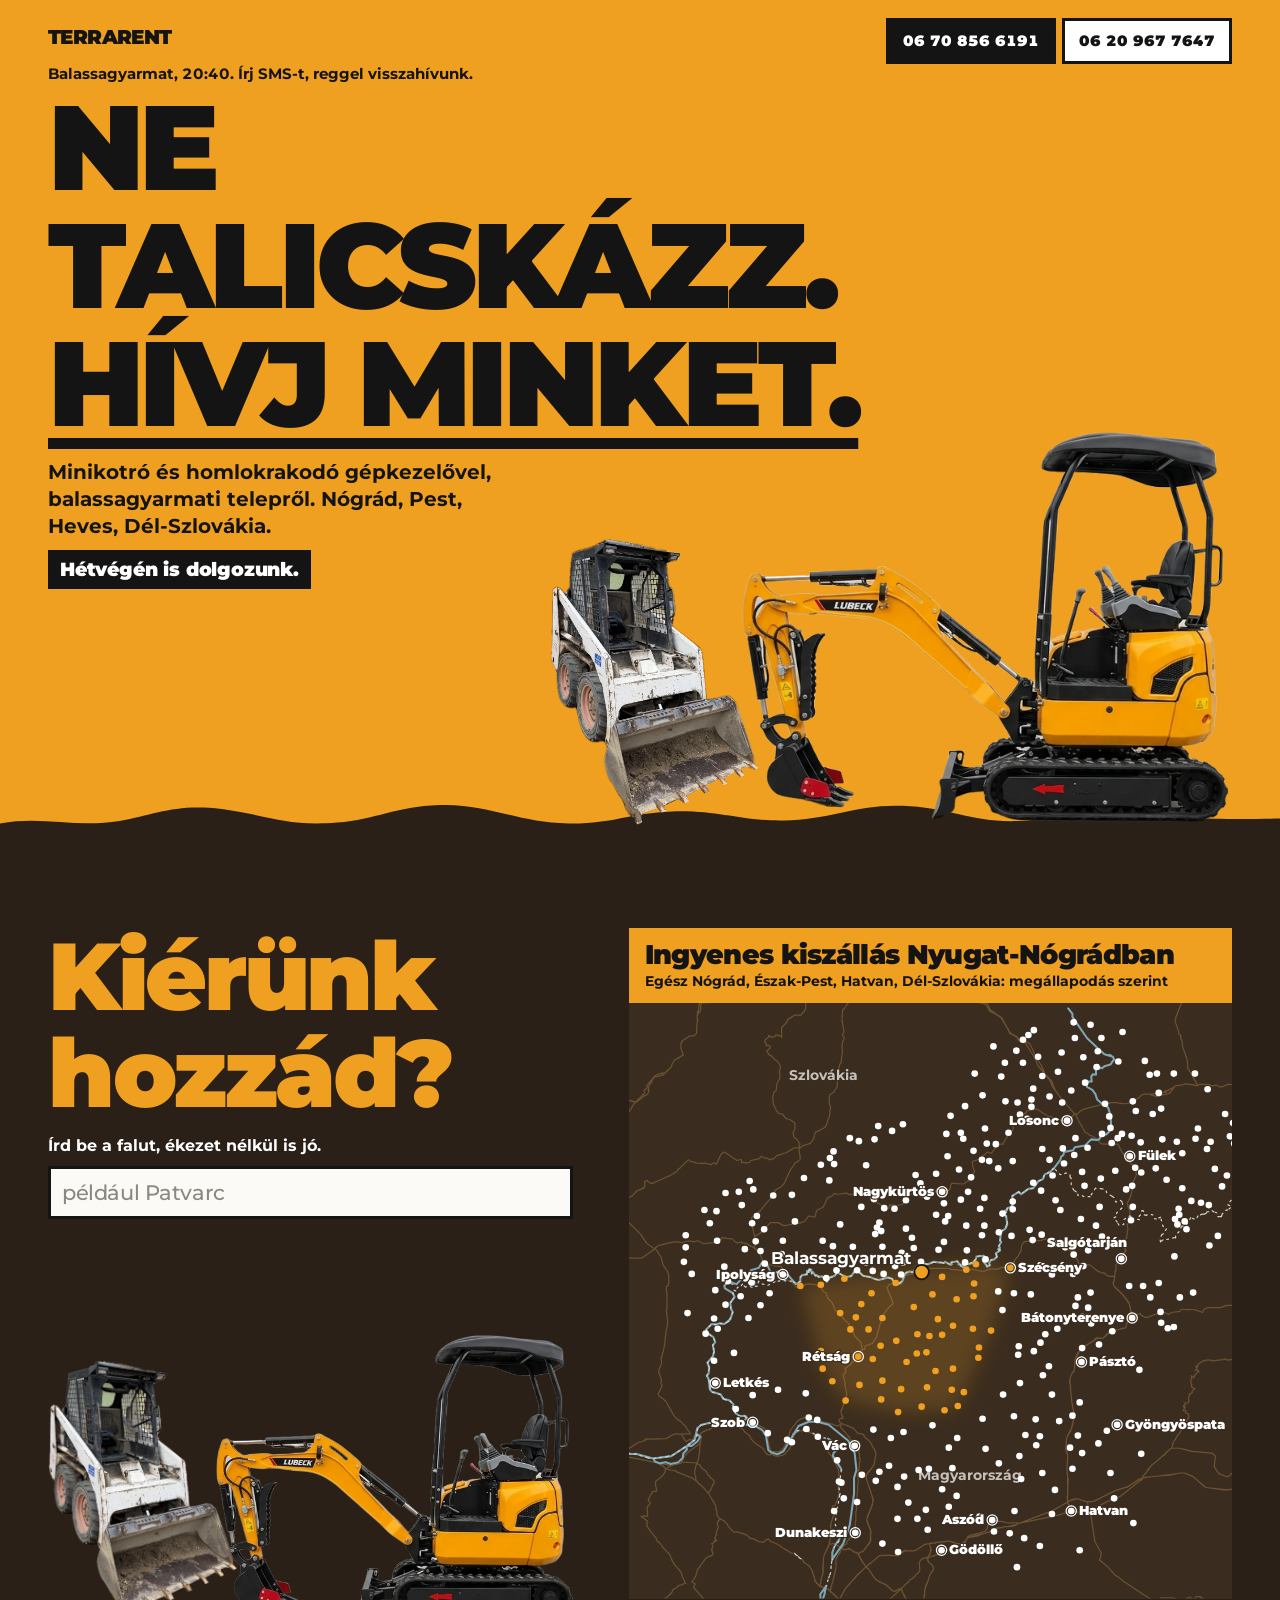
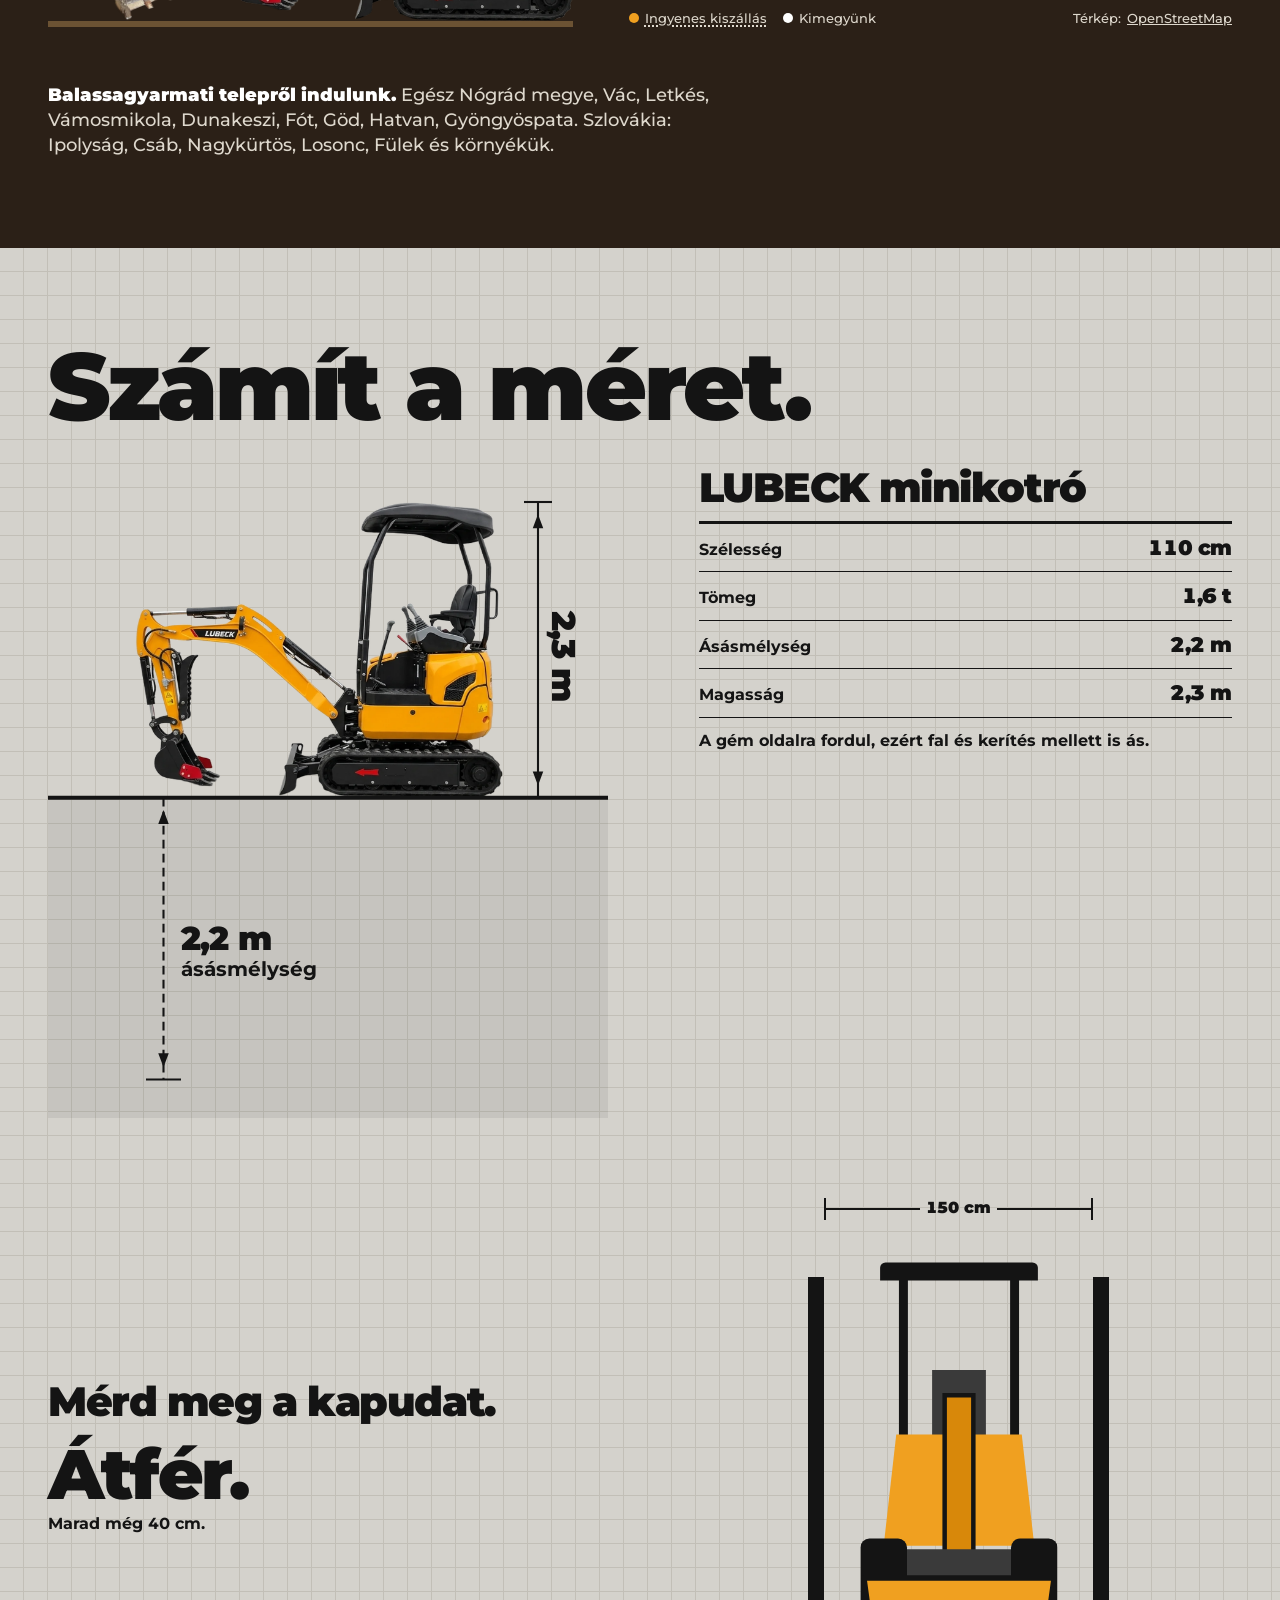
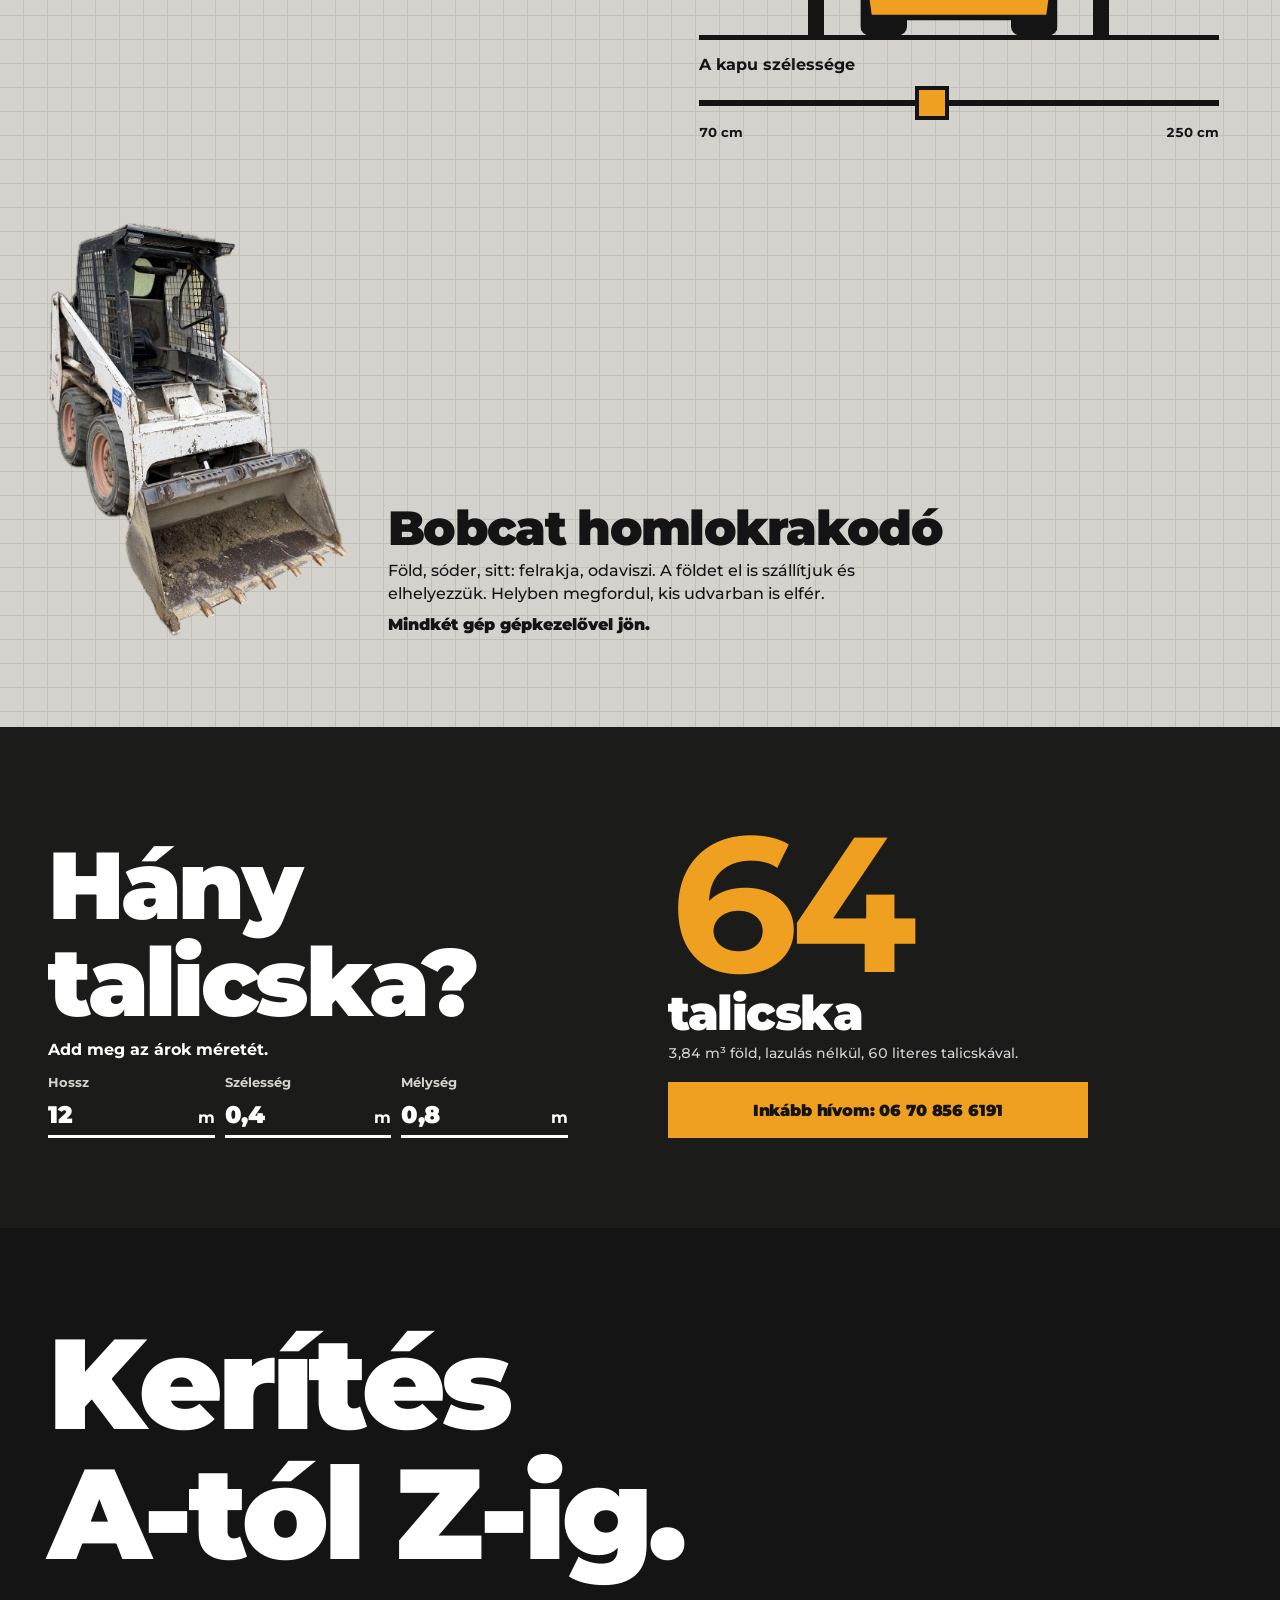
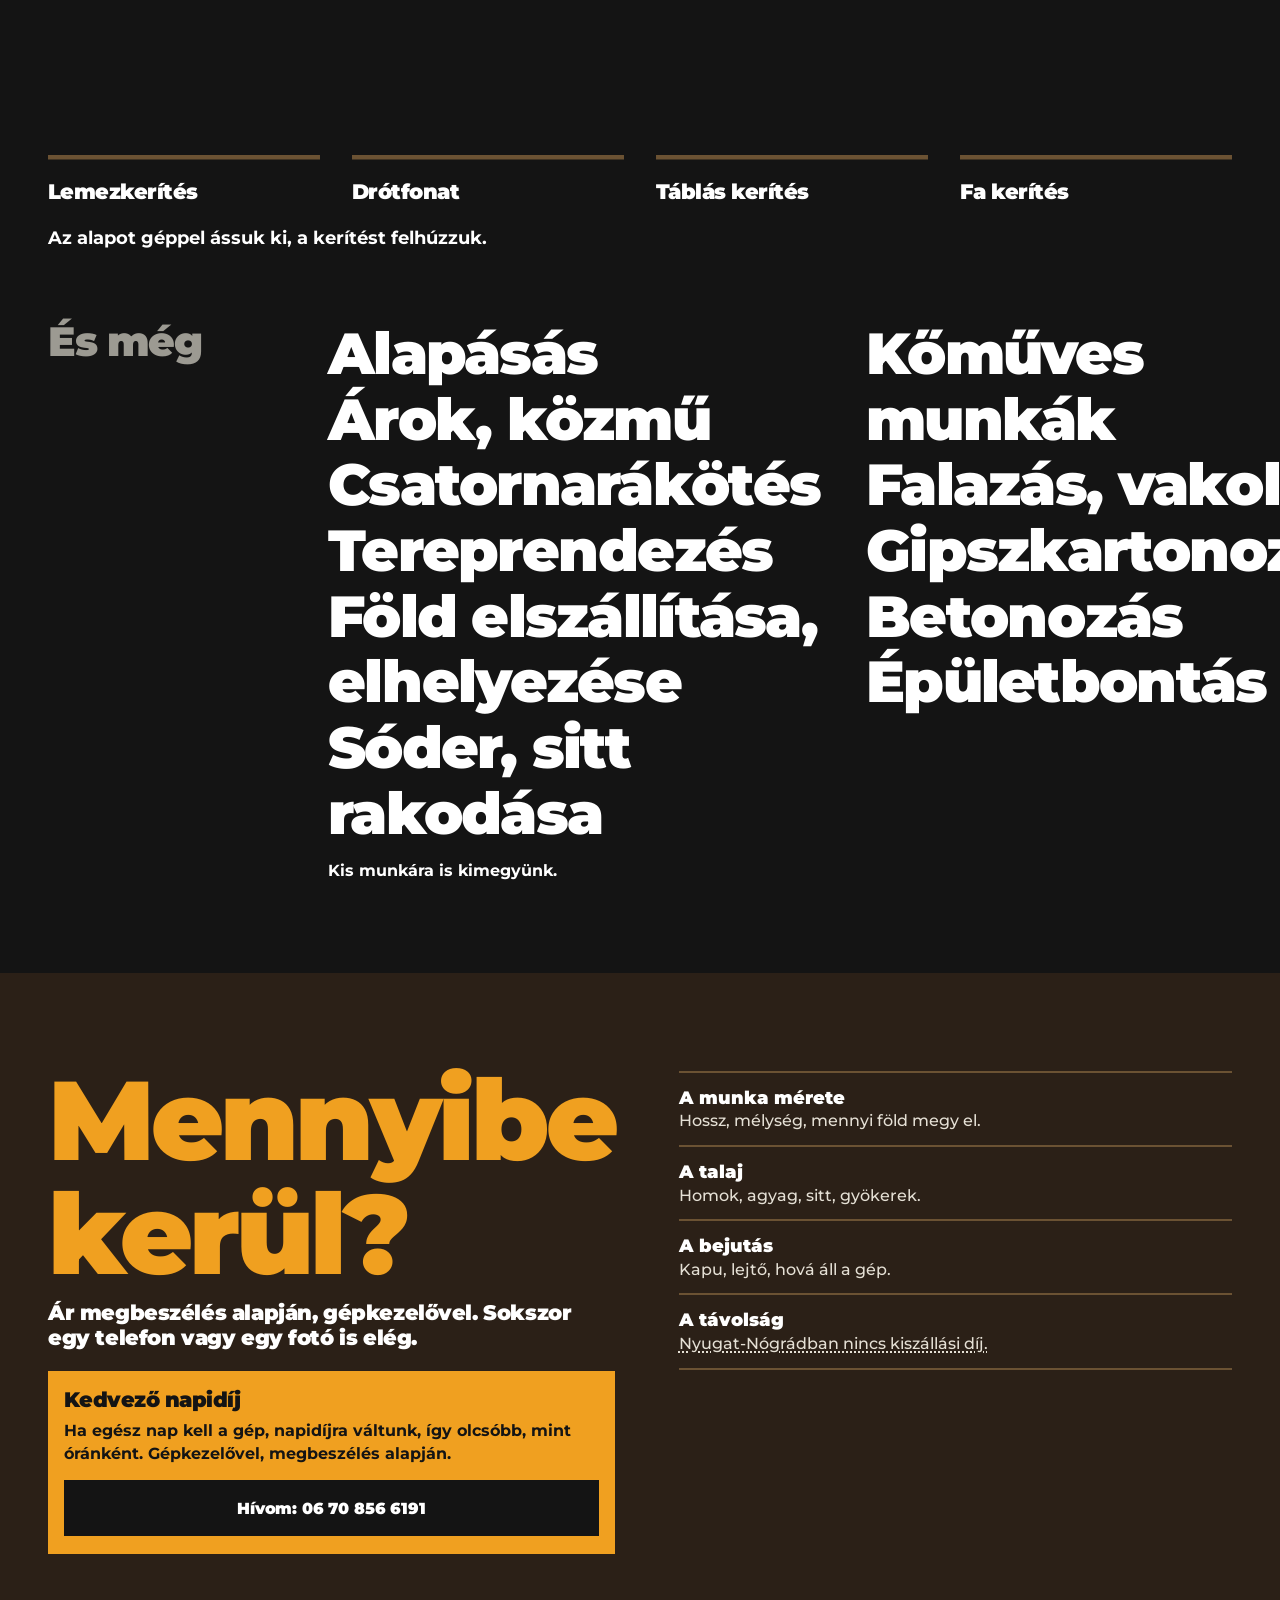
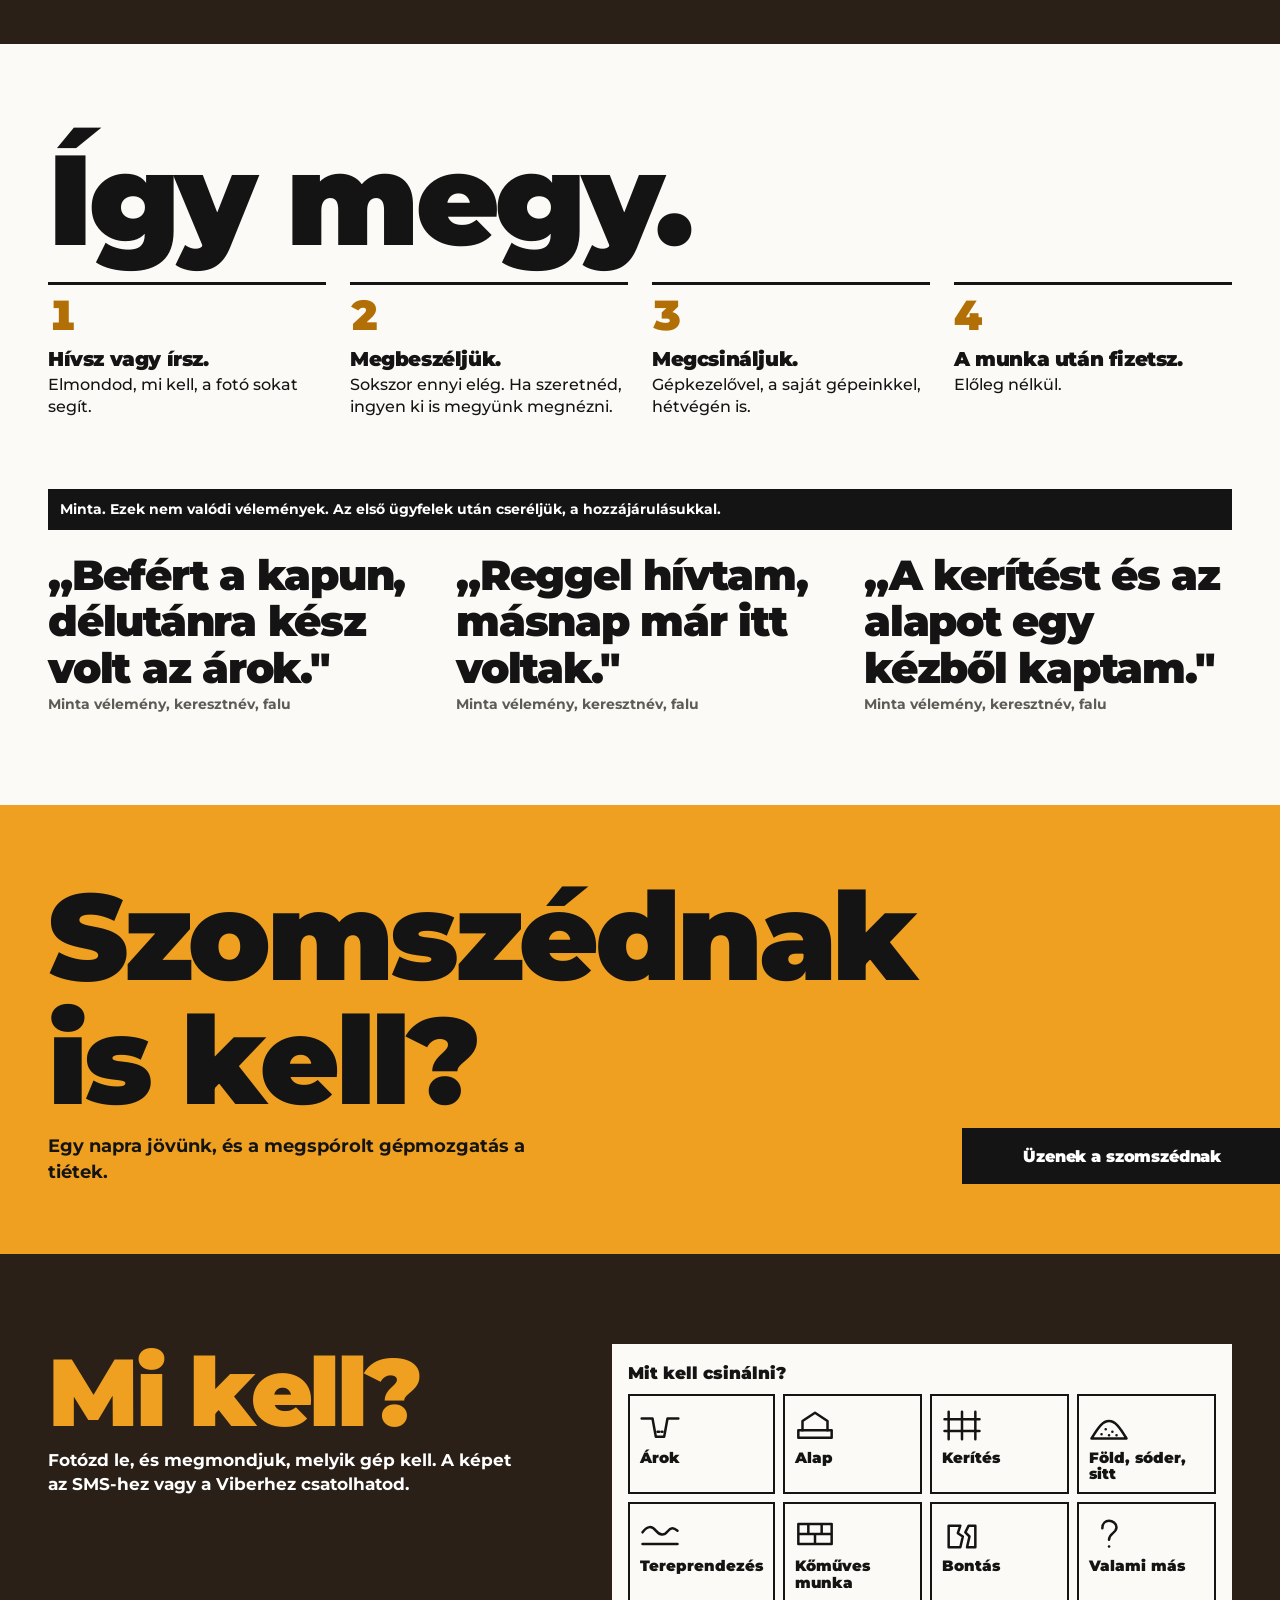
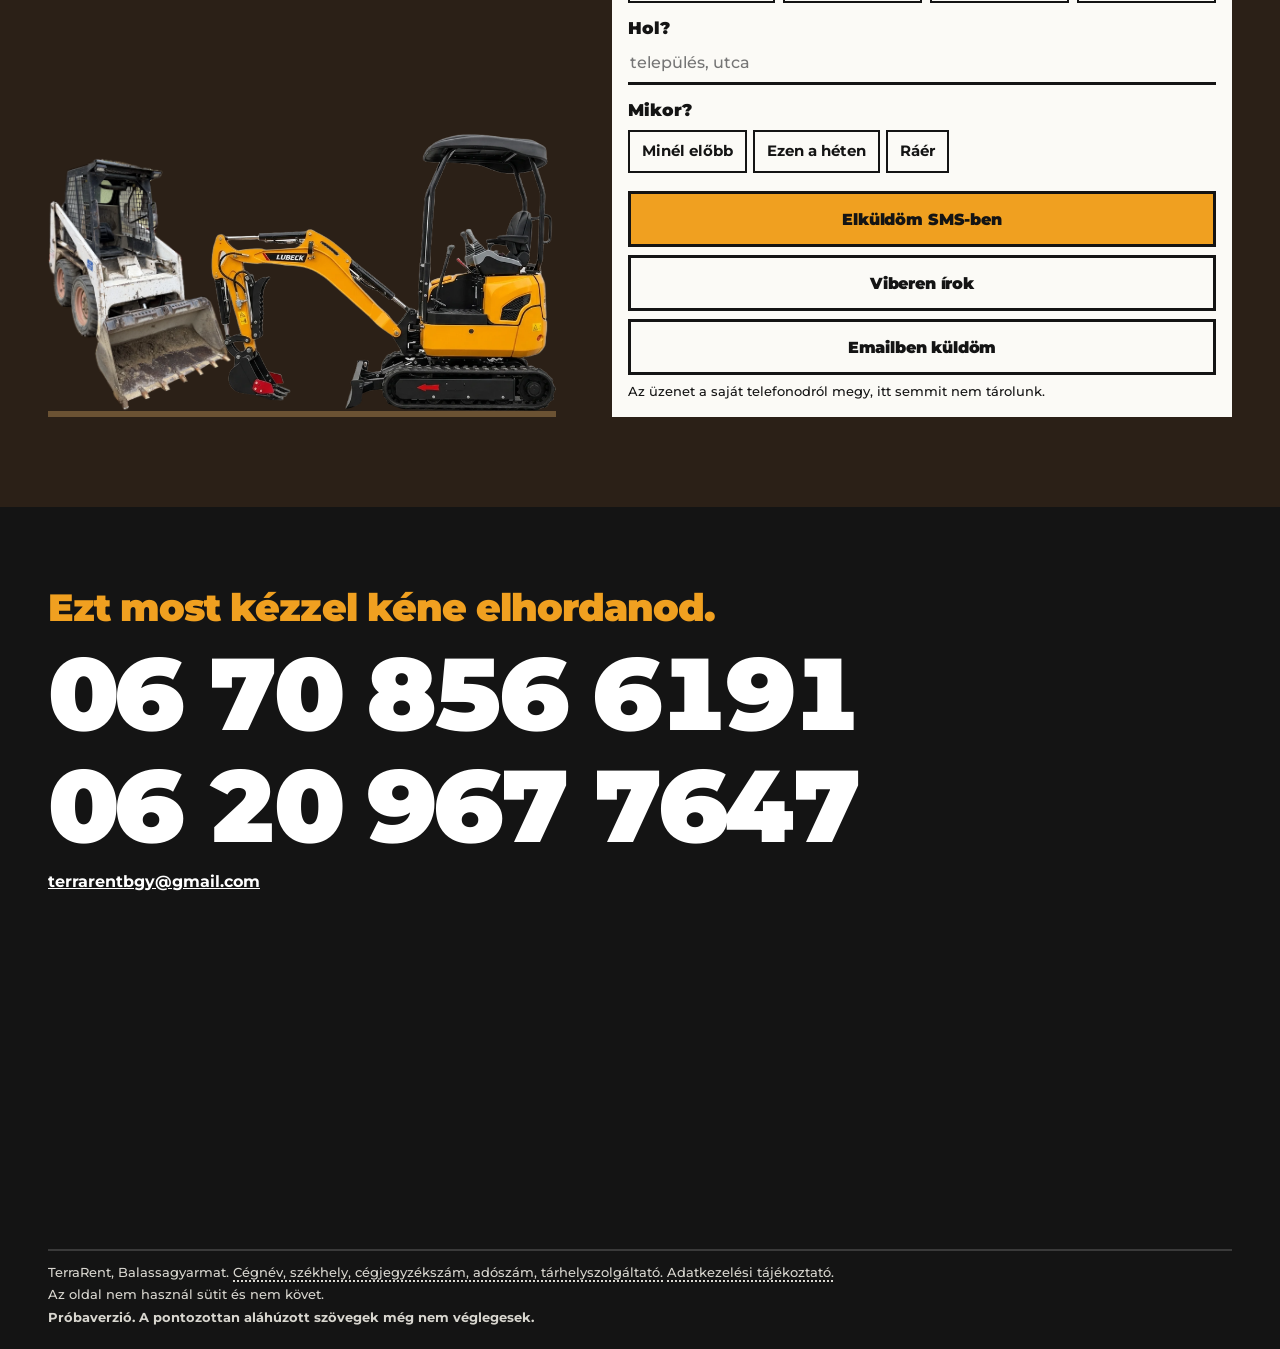
<file: index.html>
<!doctype html>
<html lang="hu">
<head>
<meta charset="utf-8">
<meta name="viewport" content="width=device-width,initial-scale=1,viewport-fit=cover">
<title>Minikotró, földmunka, kerítés, kőműves munkák gépkezelővel, Balassagyarmat | TerraRent</title>
<meta name="description" content="Földmunka, kerítésépítés, kőműves munkák a balassagyarmati telepről: egész Nógrád, Vác, Hatvan, Észak-Pest és Dél-Szlovákia. A kotró 110 cm széles. Hétvégén is dolgozunk. Ár megbeszélés alapján, gépkezelővel.">
<meta name="theme-color" content="#F0A020">
<meta property="og:title" content="TerraRent: Ne talicskázz. Hívj minket.">
<meta property="og:description" content="Minikotró és homlokrakodó gépkezelővel, balassagyarmati telepről.">
<meta property="og:url" content="https://terrarent.github.io/">
<meta property="og:image" content="https://terrarent.github.io/kep/og.jpg">
<link rel="icon" href="data:image/svg+xml,%3Csvg xmlns='http://www.w3.org/2000/svg' viewBox='0 0 32 32'%3E%3Crect width='32' height='32' fill='%23F0A020'/%3E%3Cpath d='M0 22l8-3 7 2 8-3 9 3v11H0z' fill='%23141414'/%3E%3C/svg%3E">
<link rel="preload" href="betu/mont-Black.woff2" as="font" type="font/woff2" crossorigin>
<link rel="stylesheet" href="style.css">
<script type="application/ld+json">
{"@context":"https://schema.org","@type":"GeneralContractor","name":"TerraRent","url":"https://terrarent.github.io/","telephone":["+36708566191","+36209677647"],"email":"terrarentbgy@gmail.com","areaServed":["Balassagyarmat","Nógrád megye","Vác","Letkés","Dunakeszi","Fót","Göd","Hatvan","Gyöngyöspata","Ipolyság","Csáb","Nagykürtös","Losonc","Fülek"],"description":"Minikotró és homlokrakodó gépkezelővel, földmunka, kerítésépítés, kőműves munkák, betonozás, bontás."}
</script>
</head>
<body>

<nav class="hivas" aria-label="Hívás">
  <a href="tel:+36708566191">06 70 856 6191</a>
  <a href="tel:+36209677647">06 20 967 7647</a>
</nav>

<section class="ego" id="teteje">
  <header class="fej">
    <a class="nev" href="#teteje" aria-label="TerraRent, az oldal teteje">TERRARENT</a>
  </header>
  <p class="allapot" id="allapot">Balassagyarmat</p>
  <p class="foc">
    <span>Ne</span>
    <span>talicskázz.</span>
    <a href="tel:+36708566191">Hívj minket.</a>
  </p>
  <h1 class="bev">Minikotró és homlokrakodó gépkezelővel, balassagyarmati telepről. Nógrád, Pest, Heves, Dél-Szlovákia.</h1>
  <p class="hetvege">Hétvégén is dolgozunk.</p>
</section>

<main class="fold">

  <svg class="gerinc" viewBox="0 0 1200 70" preserveAspectRatio="none" aria-hidden="true"><path d="M0 70V38c40-10 70 6 112-3 34-8 52-22 96-15 44 8 61 22 108 17 37-4 54-20 96-22 46-2 72 22 121 23 40 1 57-13 97-15 48-2 66 14 112 11 41-3 62-20 104-18 44 2 68 22 110 19 37-3 62-14 94-11 26 3 41 10 150 8v43z"/></svg>
  <img class="kotro-gerinc" src="kep/lubeck.webp" width="1200" height="963" fetchpriority="high" alt="Sárga LUBECK minikotró a földhullám tetején">
  <img class="rakodo-gerinc" src="kep/bobcat.webp" width="795" height="1100" alt="Fehér Bobcat homlokrakodó a földhullám tetején">

  <section class="kiszall" id="kiszallas">
    <div class="kiszall-bal">
      <h2>Kiérünk hozzád?</h2>
      <label for="falu">Írd be a falut, ékezet nélkül is jó.</label>
      <div class="kereso">
        <input id="falu" type="text" autocomplete="off" autocapitalize="words" spellcheck="false" placeholder="például Patvarc" aria-controls="talalat" aria-expanded="false" role="combobox" aria-autocomplete="list">
        <ul id="talalat" class="talalat" role="listbox" hidden></ul>
      </div>
      <div class="valasz" id="valasz" role="status" hidden>
        <p class="valasz-1" id="v1"></p>
        <p class="valasz-2" id="v2"></p>
        <p class="valasz-3"><span class="dummy">Következő szabad nap: <b id="szabadnap">csütörtök</b>.</span> <span class="dummy" id="v3"></span></p>
        <div class="valasz-gomb">
          <a class="gomb gomb-fo" href="tel:+36708566191">Hívom</a>
          <a class="gomb" href="#munkalap">Kitöltöm a munkalapot</a>
        </div>
      </div>
      <div class="kiszall-gepek" aria-hidden="true">
        <img src="kep/bobcat.webp" width="795" height="1100" loading="lazy" alt="">
        <img src="kep/lubeck.webp" width="1200" height="963" loading="lazy" alt="">
      </div>
    </div>
    <figure class="terkep">
      <div class="terkep-fej"><b>Ingyenes kiszállás Nyugat-Nógrádban</b><span>Egész Nógrád, Észak-Pest, Hatvan, Dél-Szlovákia: megállapodás szerint</span></div>
      <svg id="terkep" role="img" aria-label="Térkép: a települések, ahova a balassagyarmati telepről kimegyünk"></svg>
      <figcaption>
        <span><i class="p1"></i><span class="dummy">Ingyenes kiszállás</span></span>
        <span><i class="p2"></i>Kimegyünk</span>
        <span class="forras">Térkép: <a href="https://www.openstreetmap.org/copyright">OpenStreetMap</a></span>
      </figcaption>
    </figure>
    <p class="hova"><b>Balassagyarmati telepről indulunk.</b> Egész Nógrád megye, Vác, Letkés, Vámosmikola, Dunakeszi, Fót, Göd, Hatvan, Gyöngyöspata. Szlovákia: Ipolyság, Csáb, Nagykürtös, Losonc, Fülek és környékük.</p>
  </section>

  <section class="rajz" id="gepek">
    <h2 class="rajz-cim">Számít a méret.</h2>

    <div class="rajz-sor">
      <svg class="metszet" viewBox="0 0 320 372" role="img" aria-label="A minikotró méretarányos rajza: 2,3 méter magas, 2,2 méter mélyre ás">
        <image href="kep/lubeck.webp" x="50" y="20" width="210" height="169"/>
        <path d="M0 189H320" class="vastag"/>
        <path d="M0 189h320v183H0z" class="fold-sraf"/>
        <path d="M66 189v161" class="meret szagg"/><path d="M56 350h20" class="meret"/>
        <path d="M66 196l-3 8h6zM66 343l-3-8h6z" class="nyilhegy"/>
        <text x="76" y="276" class="meret-t nagy">2,2 m</text>
        <text x="76" y="291" class="meret-t">ásásmélység</text>
        <path d="M280 20v169" class="meret"/><path d="M272 20h16" class="meret"/>
        <path d="M280 27l-3 8h6zM280 182l-3-8h6z" class="nyilhegy"/>
        <text x="288" y="108" class="meret-t nagy" transform="rotate(90 288 108)" text-anchor="middle">2,3 m</text>
      </svg>
      <div class="rajz-adat">
        <h3>LUBECK minikotró</h3>
        <dl>
          <div><dt>Szélesség</dt><dd>110 cm</dd></div>
          <div><dt>Tömeg</dt><dd>1,6 t</dd></div>
          <div><dt>Ásásmélység</dt><dd>2,2 m</dd></div>
          <div><dt>Magasság</dt><dd>2,3 m</dd></div>
        </dl>
        <p>A gém oldalra fordul, ezért fal és kerítés mellett is ás.</p>
      </div>
    </div>

    <div class="kapumero" id="kapu">
      <div class="kapu-szoveg">
        <h3>Mérd meg a kapudat.</h3>
        <p class="itelet" id="itelet" role="status">Átfér.</p>
        <p class="magyar" id="magy">Marad még 40 cm.</p>
      </div>
      <div class="kapu-jelenet">
        <div class="kapu" id="kapuk" aria-hidden="true">
          <span class="kapu-meret" id="meret">150 cm</span>
          <svg class="szembol" id="szembol" viewBox="0 0 110 230" preserveAspectRatio="none">
            <path d="M24 30v92M86 30v92" fill="none" stroke="#141414" stroke-width="5"/>
            <path d="M14 22h82a3 3 0 0 1 3 3v7H11v-7a3 3 0 0 1 3-3z" fill="#141414"/>
            <path d="M40 82h30v40H40z" fill="#3a3a3a"/>
            <path d="M20 118h70l7 62H13z" fill="#F0A020"/>
            <path d="M47 96h16v92H47z" fill="#D8880A" stroke="#141414" stroke-width="2.5"/>
            <rect x="0" y="176" width="26" height="54" rx="5" fill="#141414"/>
            <rect x="84" y="176" width="26" height="54" rx="5" fill="#141414"/>
            <path d="M26 182h58v20H26z" fill="#3a3a3a"/>
            <path d="M2 198h106l-3 22H5z" fill="#F0A020" stroke="#141414" stroke-width="3" stroke-linejoin="round"/>
          </svg>
          <div class="oszlop" id="bal"></div><div class="oszlop" id="jobb"></div>
        </div>
        <label for="cs">A kapu szélessége</label>
        <input id="cs" type="range" min="70" max="250" value="150" step="1">
        <div class="kapu-skala" aria-hidden="true"><span>70 cm</span><span>250 cm</span></div>
      </div>
    </div>

    <div class="rakodo">
      <img src="kep/bobcat.webp" width="795" height="1100" loading="lazy" alt="Fehér Bobcat homlokrakodó, kanalában földdel">
      <div>
        <h3>Bobcat homlokrakodó</h3>
        <p>Föld, sóder, sitt: felrakja, odaviszi. A földet el is szállítjuk és elhelyezzük. Helyben megfordul, kis udvarban is elfér.</p>
        <p class="ketto">Mindkét gép gépkezelővel jön.</p>
      </div>
    </div>
  </section>

  <section class="szamolo-hely" id="szamolo">
    <div>
      <h2>Hány talicska?</h2>
      <p class="szamolo-bev">Add meg az árok méretét.</p>
      <form class="szamolo" onsubmit="return false">
        <label>Hossz<span><input id="sz-h" type="text" inputmode="decimal" value="12"> m</span></label>
        <label>Szélesség<span><input id="sz-sz" type="text" inputmode="decimal" value="0,4"> m</span></label>
        <label>Mélység<span><input id="sz-m" type="text" inputmode="decimal" value="0,8"> m</span></label>
      </form>
    </div>
    <div>
      <p class="talicska" role="status"><b id="sz-db">64</b> talicska</p>
      <p class="szamolo-al"><span id="sz-m3">3,84</span> m³ föld, lazulás nélkül, 60 literes talicskával.</p>
      <a class="gomb gomb-fo" href="tel:+36708566191">Inkább hívom: 06 70 856 6191</a>
    </div>
  </section>

  <section class="kerites" id="kerites">
    <h2>Kerítés<br>A-tól Z-ig.</h2>
    <div class="keritesek" id="keritesek"></div>
    <p class="ker-al">Az alapot géppel ássuk ki, a kerítést felhúzzuk.</p>

    <div class="tobbi">
      <h2>És még</h2>
      <ul>
        <li>Alapásás</li><li>Árok, közmű</li><li>Csatornarákötés</li><li>Tereprendezés</li><li>Föld elszállítása, elhelyezése</li><li>Sóder, sitt rakodása</li><li>Kőműves munkák</li><li>Falazás, vakolás</li><li>Gipszkartonozás</li><li>Betonozás</li><li>Épületbontás</li>
      </ul>
      <p>Kis munkára is kimegyünk.</p>
    </div>
  </section>

  <section class="ar" id="ar">
    <div>
      <h2>Mennyibe kerül?</h2>
      <p class="ar-1">Ár megbeszélés alapján, gépkezelővel. Sokszor egy telefon vagy egy fotó is elég.</p>
      <div class="napidij">
        <p class="nd-cim">Kedvező napidíj</p>
        <p class="nd-al">Ha egész nap kell a gép, napidíjra váltunk, így olcsóbb, mint óránként. Gépkezelővel, megbeszélés alapján.</p>
        <a class="gomb gomb-sotet" href="tel:+36708566191">Hívom: 06 70 856 6191</a>
      </div>
    </div>
    <ul>
      <li><b>A munka mérete</b>Hossz, mélység, mennyi föld megy el.</li>
      <li><b>A talaj</b>Homok, agyag, sitt, gyökerek.</li>
      <li><b>A bejutás</b>Kapu, lejtő, hová áll a gép.</li>
      <li><b>A távolság</b><span class="dummy">Nyugat-Nógrádban nincs kiszállási díj.</span></li>
    </ul>
  </section>

  <section class="igy" id="igy">
    <h2>Így megy.</h2>
    <ol>
      <li><b>Hívsz vagy írsz.</b>Elmondod, mi kell, a fotó sokat segít.</li>
      <li><b>Megbeszéljük.</b>Sokszor ennyi elég. Ha szeretnéd, ingyen ki is megyünk megnézni.</li>
      <li><b>Megcsináljuk.</b>Gépkezelővel, a saját gépeinkkel, hétvégén is.</li>
      <li><b>A munka után fizetsz.</b>Előleg nélkül.</li>
    </ol>
  </section>

  <section class="velemeny" id="velemeny" aria-label="Minta vélemények">
    <p class="minta">Minta. Ezek nem valódi vélemények. Az első ügyfelek után cseréljük, a hozzájárulásukkal.</p>
    <figure><blockquote>„Befért a kapun, délutánra kész volt az árok."</blockquote><figcaption>Minta vélemény, keresztnév, falu</figcaption></figure>
    <figure><blockquote>„Reggel hívtam, másnap már itt voltak."</blockquote><figcaption>Minta vélemény, keresztnév, falu</figcaption></figure>
    <figure><blockquote>„A kerítést és az alapot egy kézből kaptam."</blockquote><figcaption>Minta vélemény, keresztnév, falu</figcaption></figure>
  </section>

  <section class="szomszed" id="szomszed">
    <h2>Szomszédnak is kell?</h2>
    <p>Egy napra jövünk, és a megspórolt gépmozgatás a tiétek.</p>
    <button class="gomb gomb-sotet" type="button" id="uzen">Üzenek a szomszédnak</button>
    <p class="uzen-kesz" id="uzenkesz" role="status" hidden></p>
  </section>

  <section class="munkalap-hely" id="munkalap">
    <div class="ml-bal">
      <h2>Mi kell?</h2>
      <p>Fotózd le, és megmondjuk, melyik gép kell. A képet az SMS-hez vagy a Viberhez csatolhatod.</p>
      <div class="kiszall-gepek" aria-hidden="true">
        <img src="kep/bobcat.webp" width="795" height="1100" loading="lazy" alt="">
        <img src="kep/lubeck.webp" width="1200" height="963" loading="lazy" alt="">
      </div>
    </div>
    <form class="munkalap" id="lap" onsubmit="return false">
      <fieldset class="valaszt">
        <legend>Mit kell csinálni?</legend>
        <label class="kaf"><input type="radio" name="munka" value="arok"><svg viewBox="0 0 48 48" aria-hidden="true"><path d="M2 15h13l4 22h10l4-22h13"/><path d="M21 31h6" stroke-dasharray="2 3"/></svg><b>Árok</b></label>
        <label class="kaf"><input type="radio" name="munka" value="alap"><svg viewBox="0 0 48 48" aria-hidden="true"><path d="M9 29V18L24 8l15 10v11"/><path d="M4 29h40v9H4z"/></svg><b>Alap</b></label>
        <label class="kaf"><input type="radio" name="munka" value="kerites"><svg viewBox="0 0 48 48" aria-hidden="true"><path d="M8 7v33M24 7v33M40 7v33M3 16h42M3 30h42"/></svg><b>Kerítés</b></label>
        <label class="kaf"><input type="radio" name="munka" value="rakodas"><svg viewBox="0 0 48 48" aria-hidden="true"><path d="M3 39c9-15 14-21 21-21s12 6 21 21z"/><path d="M20 28h.1M28 31h.1M24 35h.1M15 34h.1M33 35h.1"/></svg><b>Föld, sóder, sitt</b></label>
        <label class="kaf"><input type="radio" name="munka" value="terep"><svg viewBox="0 0 48 48" aria-hidden="true"><path d="M3 22c6-8 11-8 16-2s10 6 14 1 7-5 12-1"/><path d="M3 36h42"/></svg><b>Tereprendezés</b></label>
        <label class="kaf"><input type="radio" name="munka" value="komuves"><svg viewBox="0 0 48 48" aria-hidden="true"><path d="M4 12h40v24H4zM4 24h40M16 12v12M32 12v12M24 24v12"/></svg><b>Kőműves munka</b></label>
        <label class="kaf"><input type="radio" name="munka" value="bontas"><svg viewBox="0 0 48 48" aria-hidden="true"><path d="M8 40V14h14l-3 9 6 4-3 13zM30 40l3-13-5-5 4-8h8v26z"/></svg><b>Bontás</b></label>
        <label class="kaf"><input type="radio" name="munka" value="mas"><svg viewBox="0 0 48 48" aria-hidden="true"><path d="M16 17c0-6 4-9 8-9s9 3 9 8c0 7-9 7-9 15"/><path d="M24 39h.1"/></svg><b>Valami más</b></label>
      </fieldset>
      <p class="tanacs" id="tanacs" role="status"></p>
      <label class="mezo">Hol?<input id="hely" type="text" name="hely" placeholder="település, utca" autocomplete="address-level2"></label>
      <fieldset class="mikor">
        <legend>Mikor?</legend>
        <label><input type="radio" name="mikor" value="Minél előbb"><span>Minél előbb</span></label>
        <label><input type="radio" name="mikor" value="Ezen a héten"><span>Ezen a héten</span></label>
        <label><input type="radio" name="mikor" value="Ráér"><span>Ráér</span></label>
      </fieldset>
      <div class="lap-al">
        <a class="gomb gomb-fo" id="sms" href="sms:+36708566191">Elküldöm SMS-ben</a>
        <a class="gomb" id="viber" href="viber://chat?number=%2B36708566191">Viberen írok</a>
        <a class="gomb" id="level" href="mailto:terrarentbgy@gmail.com">Emailben küldöm</a>
        <p class="kis-jegy" id="lapkesz" role="status" hidden></p>
        <p class="kis-jegy">Az üzenet a saját telefonodról megy, itt semmit nem tárolunk.</p>
      </div>
    </form>
  </section>

</main>

<footer class="lab" id="lab">
  <p class="lab-1">Ezt most kézzel kéne elhordanod.</p>
  <a class="nagyszam" href="tel:+36708566191">06 70 856 6191</a>
  <a class="nagyszam" href="tel:+36209677647">06 20 967 7647</a>
  <a class="lab-mail" href="mailto:terrarentbgy@gmail.com">terrarentbgy@gmail.com</a>
  <canvas id="kupac" class="kupac" aria-hidden="true"></canvas>
  <div class="lab-al">
    <p>TerraRent, Balassagyarmat. <span class="dummy">Cégnév, székhely, cégjegyzékszám, adószám, tárhelyszolgáltató.</span> <span class="dummy">Adatkezelési tájékoztató.</span></p>
    <p>Az oldal nem használ sütit és nem követ.</p>
    <p class="jel">Próbaverzió. A pontozottan aláhúzott szövegek még nem véglegesek.</p>
  </div>
</footer>

<script src="falvak.js" defer></script>
<script src="app.js" defer></script>
</body>
</html>
</file>
<file: style.css>
/* TerraRent. Narancs ég, föld, beton, lemez. Egy betűcsalád, három súly, éles sarkok. */
@font-face{font-family:'Mont';src:url('betu/mont-Medium.woff2') format('woff2');font-weight:500;font-display:swap}
@font-face{font-family:'Mont';src:url('betu/mont-Bold.woff2') format('woff2');font-weight:700;font-display:swap}
@font-face{font-family:'Mont';src:url('betu/mont-Black.woff2') format('woff2');font-weight:900;font-display:swap}

:root{
  --ink:#141414; --orange:#F0A020; --orange-sotet:#B26F06; --fold:#2B2017; --fold2:#3A2C1E; --beton:#D4D2CC; --racs:#C2BFB7; --papir:#FBFAF6; --szurke:#9C9A92;
  --sav:60px; --g:20px;
  --c1:clamp(2.5rem,11.6vw,8.4rem); /* szakaszcím */
  --c2:clamp(1.6rem,6.6vw,3.2rem);  /* alcím */
}
*{box-sizing:border-box;margin:0;padding:0}
html{-webkit-text-size-adjust:100%;scroll-behavior:smooth;background:var(--orange);overflow-x:clip;scroll-padding-top:16px}
body{font-family:'Mont',system-ui,sans-serif;font-weight:500;line-height:1.42;color:var(--ink);hyphens:none;overflow-x:clip;font-feature-settings:'tnum';
     padding-bottom:calc(var(--sav) + env(safe-area-inset-bottom));-webkit-tap-highlight-color:transparent}
img,svg,canvas{display:block}
img{max-width:100%;height:auto}
a{color:inherit}
h2,h3{font-weight:900;letter-spacing:-.035em;line-height:1.02}
h2{font-size:var(--c1)}
h3{font-size:var(--c2)}
:focus-visible{outline:3px solid currentColor;outline-offset:3px}
.dummy{text-decoration:underline dotted 2px;text-underline-offset:.2em}

.gomb{display:flex;align-items:center;justify-content:center;min-height:56px;padding:0 18px;font:900 1.02rem 'Mont',sans-serif;letter-spacing:-.01em;
      text-decoration:none;border:3px solid var(--ink);background:var(--papir);color:var(--ink);cursor:pointer;text-align:center;touch-action:manipulation;transition:background-color .12s,color .12s,transform .08s}
.gomb-fo{background:var(--orange)}
.gomb-sotet{background:var(--ink);color:#fff}
.gomb:active{transform:translateY(2px)}
@media(hover:hover){.gomb:hover{background:var(--ink);color:#fff}.gomb-sotet:hover{background:#fff;color:var(--ink)}}

/* Hívósáv: mobilon mindig kéznél */
.hivas{position:fixed;left:0;right:0;bottom:0;z-index:60;display:grid;grid-template-columns:1fr 1fr;padding-bottom:env(safe-area-inset-bottom);background:var(--ink)}
.hivas a{min-height:var(--sav);display:flex;align-items:center;justify-content:center;text-decoration:none;font-weight:900;font-size:1.02rem;color:#fff;touch-action:manipulation}
.hivas a:first-child{background:var(--orange);color:var(--ink)}
.hivas a:active{opacity:.75}

/* Első képernyő: a föld felemelkedik és betemeti */
.ego{position:sticky;top:0;z-index:1;height:100svh;background:var(--orange);padding:14px var(--g) 0;overflow:hidden}
.fej{display:flex;justify-content:space-between;align-items:center}
.nev{font-weight:900;font-size:1.22rem;letter-spacing:-.03em;text-decoration:none}
.allapot{font-size:.84rem;font-weight:700;line-height:1.3;margin-top:12px;min-height:2.6em}
.foc{font-weight:900;text-transform:uppercase;letter-spacing:-.04em;line-height:.98;font-size:min(12.5vw,8.8svh);margin-top:4px}
.foc span,.foc a{display:block;white-space:nowrap}
.foc a{text-decoration:underline;text-decoration-thickness:.09em;text-underline-offset:.1em}
.bev{margin-top:14px;font-weight:700;font-size:min(1.06rem,2.4svh);max-width:30rem;letter-spacing:0;line-height:1.35}

.hetvege{display:inline-block;margin-top:10px;background:var(--ink);color:#fff;font-weight:900;font-size:min(1.08rem,2.5svh);letter-spacing:-.01em;padding:5px 10px}

.fold{position:relative;z-index:2;margin-top:calc(-1 * (var(--sav) + 34px));background:var(--fold);color:#fff}
.gerinc{position:absolute;left:0;right:0;bottom:100%;width:100%;height:56px;margin-bottom:-1px;fill:var(--fold)}
.kotro-gerinc{position:absolute;right:1vw;bottom:calc(100% + 24px);width:min(61vw,30svh);z-index:3}
.rakodo-gerinc{position:absolute;left:2vw;bottom:calc(100% + 18px);width:min(32vw,15.6svh);z-index:4}

/* Kiérünk hozzád? */
.kiszall{padding:44px var(--g) 56px}
.kiszall h2{color:var(--orange)}
.kiszall label{display:block;font-weight:700;margin-top:14px}
.kereso{position:relative;margin-top:8px}
#falu{display:block;width:100%;font:900 1.3rem 'Mont',sans-serif;letter-spacing:-.02em;padding:14px 14px;border:0;border-radius:0;background:var(--papir);color:var(--ink);box-shadow:inset 0 0 0 3px var(--ink)}
#falu::placeholder{color:#8a887f;font-weight:500}
#falu:focus{outline:3px solid var(--orange);outline-offset:0}
.talalat{position:absolute;left:0;right:0;top:100%;z-index:8;list-style:none;background:var(--papir);color:var(--ink);box-shadow:0 10px 0 rgba(0,0,0,.35)}
.talalat li{padding:13px 14px;font-weight:700;cursor:pointer;border-top:1px solid #ddd;display:flex;justify-content:space-between;gap:10px}
.talalat li small{font-weight:500;color:#5e5c55}
.talalat li[aria-selected=true],.talalat li:hover{background:var(--orange)}
.valasz{margin-top:18px}
.valasz-1{font-weight:900;font-size:var(--c2);letter-spacing:-.03em;line-height:1.04}
.valasz-2{font-weight:700;margin-top:6px}
.valasz-3{margin-top:4px;color:#ded8cd}
.valasz-gomb{display:grid;gap:8px;grid-template-columns:1fr 1.5fr;margin-top:14px}
.valasz-gomb .gomb{font-size:.95rem;padding:0 8px}
.terkep{margin:26px calc(-1 * var(--g)) 0}
.terkep-fej{background:var(--orange);color:var(--ink);padding:10px var(--g) 11px}
.terkep-fej b{display:block;font-weight:900;font-size:clamp(1.15rem,5vw,1.7rem);letter-spacing:-.025em;line-height:1.1}
.terkep-fej span{display:block;font-weight:700;font-size:.86rem;margin-top:3px;line-height:1.25}
#terkep .zona{fill:rgba(240,160,32,.2)}
#terkep text.varos{font-size:30px;font-weight:900}
#terkep .varos2{display:none}
.kiszall-gepek{display:none}
#terkep{width:100%;height:auto;background:var(--fold2)}
#terkep .pont{cursor:pointer}
#terkep text{font-family:'Mont',sans-serif;font-weight:700;fill:#fff;paint-order:stroke;stroke:var(--fold2);stroke-width:4px;stroke-linejoin:round}
.terkep figcaption{display:flex;flex-wrap:wrap;gap:4px 16px;padding:10px var(--g) 0;font-size:.82rem;color:#ded8cd}
.terkep figcaption>span{display:inline-flex;align-items:center;gap:6px}
.terkep i{display:inline-block;width:10px;height:10px;border-radius:50%}
.p1{background:var(--orange)}.p2{background:#fff}
.forras{margin-left:auto}
.hova{margin-top:16px;color:#ded8cd;max-width:44rem}
.hova b{color:#fff;font-weight:900}

/* Műszaki rajz: beton, milliméterrács, méretarányos gép */
.rajz{color:var(--ink);padding:56px var(--g) 60px;
      background-color:var(--beton);
      background-image:linear-gradient(var(--racs) 1px,transparent 1px),linear-gradient(90deg,var(--racs) 1px,transparent 1px);background-size:24px 24px;background-position:-1px -1px}
.metszet{width:100%;margin-top:24px;overflow:visible}
.vastag{stroke:var(--ink);stroke-width:2.4;fill:none}
.fold-sraf{fill:rgba(20,20,20,.07)}
.meret{stroke:var(--ink);stroke-width:1.2;fill:none}
.szagg{stroke-dasharray:5 3}
.nyilhegy{fill:var(--ink)}
.meret-t{font:700 11.5px 'Mont',sans-serif;fill:var(--ink)}
.meret-t.nagy{font:900 19px 'Mont',sans-serif;letter-spacing:-.5px}
.rajz-adat{margin-top:20px}
.rajz-adat dl{margin-top:12px;border-top:3px solid var(--ink)}
.rajz-adat dl div{display:flex;justify-content:space-between;align-items:baseline;border-bottom:1px solid var(--ink);padding:9px 0}
.rajz-adat dt{font-weight:700}
.rajz-adat dd{font-weight:900;font-size:1.3rem;letter-spacing:-.02em}
.rajz-adat p{margin-top:12px;font-weight:700}

.kapumero{margin-top:52px}
.kapumero label{display:block;font-weight:700;margin-top:14px}
input[type=range]{-webkit-appearance:none;appearance:none;width:100%;height:52px;background:transparent;touch-action:none;cursor:pointer;margin:0;display:block}
input[type=range]::-webkit-slider-runnable-track{height:6px;background:var(--ink)}
input[type=range]::-moz-range-track{height:6px;background:var(--ink)}
input[type=range]::-webkit-slider-thumb{-webkit-appearance:none;width:34px;height:34px;margin-top:-14px;background:var(--orange);border:4px solid var(--ink);border-radius:0}
input[type=range]::-moz-range-thumb{width:26px;height:26px;background:var(--orange);border:4px solid var(--ink);border-radius:0}
input[type=range]:focus{outline:0}
input[type=range]:focus-visible::-webkit-slider-thumb{outline:3px solid var(--ink);outline-offset:2px}
input[type=range]:focus-visible::-moz-range-thumb{outline:3px solid var(--ink);outline-offset:2px}
.itelet{margin-top:16px;font-weight:900;font-size:clamp(2.2rem,10vw,4.4rem);letter-spacing:-.04em;line-height:1;white-space:nowrap}
.itelet.rossz{color:#a12a12}
.magyar{font-weight:700;margin-top:4px;min-height:2.84em}
.kapu{position:relative;margin-top:18px;border-bottom:5px solid var(--ink);overflow:hidden;height:320px}
.kapu-meret{position:absolute;top:0;height:22px;display:flex;align-items:center;gap:6px;font-weight:900;white-space:nowrap;border:solid var(--ink);border-width:0 2px}
.kapu-meret::before,.kapu-meret::after{content:'';flex:1;height:2px;background:var(--ink)}
.oszlop{position:absolute;bottom:0;width:16px;background:var(--ink)}
.oszlop.rossz{background:#a12a12}
.szembol{position:absolute;bottom:0;left:50%;transform:translateX(-50%);display:block}
.kapu-skala{display:flex;justify-content:space-between;font-size:.82rem;font-weight:700;margin-top:-6px}

.rakodo{display:grid;grid-template-columns:42% 1fr;gap:16px;align-items:end;margin-top:56px}
.rakodo h3{font-size:clamp(1.35rem,5.6vw,3rem)}
.rakodo p{margin-top:8px;font-weight:500}
.rakodo .ketto{font-weight:900}

/* Talicskaszámoló */
.szamolo-hely{background:#1B1B19;color:#fff;padding:56px var(--g)}
.szamolo-hely h2{color:#fff}
.szamolo-bev{font-weight:700;margin-top:8px}
.szamolo{display:grid;grid-template-columns:1fr 1fr 1fr;gap:10px;margin-top:12px;max-width:520px}
.szamolo label{font-size:.82rem;font-weight:700;color:#d6d4cc}
.szamolo span{display:flex;align-items:baseline;gap:4px;border-bottom:3px solid #fff;margin-top:2px;color:#fff;font-size:1rem}
.szamolo input{width:100%;min-width:0;background:none;border:0;color:#fff;font:900 1.5rem 'Mont',sans-serif;letter-spacing:-.02em;padding:6px 0}
.szamolo input:focus{outline:0}
.szamolo span:focus-within{border-color:var(--orange)}
.talicska{font-weight:900;font-size:clamp(1.5rem,6.6vw,3rem);letter-spacing:-.03em;margin-top:24px;line-height:1}
.talicska b{display:block;font-size:clamp(5rem,29vw,15rem);color:var(--orange);letter-spacing:-.06em;line-height:.9}
.szamolo-al{font-size:.9rem;margin-top:6px;color:#d6d4cc}
.szamolo-hely .gomb{margin-top:18px;max-width:420px;border-color:var(--orange)}

/* Kerítés: négy fajta, görgetésre felépül */
.kerites{background:var(--ink);color:#fff;padding:56px 0 56px}
.kerites>h2{padding:0 var(--g);font-size:clamp(2.4rem,11vw,8rem)}
.keritesek{display:grid;grid-template-columns:1fr;gap:22px;margin-top:26px;padding:0 var(--g)}
.ker svg{width:100%;height:auto;overflow:visible}
.ker figcaption{font-weight:900;font-size:1.3rem;letter-spacing:-.025em;margin-top:8px}
.ker-al{padding:20px var(--g) 0;font-weight:700;font-size:1.1rem}
.k{transition:transform .5s cubic-bezier(.2,.8,.2,1),opacity .3s,stroke-dashoffset .6s ease-out;transition-delay:var(--d,0s);transform-box:fill-box}
.k-no{transform-origin:50% 100%;transform:scaleY(0)}
.k-hull{transform:translateY(-22px);opacity:0}
.k-emel{transform:translateY(34px);opacity:0}
.k-huz{stroke-dasharray:1;stroke-dashoffset:1}
.epul .k-no{transform:none}
.epul .k-hull,.epul .k-emel{transform:none;opacity:1}
.epul .k-huz{stroke-dashoffset:0}
.tobbi{padding:44px var(--g) 0}
.tobbi h2{color:var(--szurke);font-size:var(--c2)}
.tobbi ul{list-style:none;margin-top:10px;font-weight:900;font-size:clamp(1.55rem,6.8vw,3.6rem);letter-spacing:-.03em;line-height:1.14}
.tobbi p{font-weight:700;margin-top:14px}

/* Ár */
.ar{background:var(--fold);padding:56px var(--g)}
.ar h2{color:var(--orange);font-size:clamp(2.2rem,10.4vw,7rem)}
.ar-1{font-weight:900;font-size:1.3rem;letter-spacing:-.02em;margin-top:10px;line-height:1.2}
.napidij{background:var(--orange);color:var(--ink);padding:18px 16px;margin-top:20px}
.nd-cim{font-weight:900;font-size:1.3rem;letter-spacing:-.025em;line-height:1.1}
.nd-al{font-weight:700;margin-top:8px}
.napidij .gomb{margin-top:14px}
.ar ul{list-style:none;margin-top:22px;border-top:2px solid #6b5233}
.ar li{padding:12px 0;border-bottom:2px solid #6b5233;color:#e5e0d5}
.ar b{display:block;color:#fff;font-weight:900;font-size:1.12rem}

/* Így megy: valódi sorrend, ezért számozott */
.igy{background:var(--papir);color:var(--ink);padding:56px var(--g)}
.igy h2{font-size:clamp(2.6rem,12vw,8rem)}
.igy ol{list-style:none;counter-reset:l;margin-top:18px}
.igy li{counter-increment:l;position:relative;padding:14px 0 14px 52px;border-top:3px solid var(--ink)}
.igy li::before{content:counter(l);position:absolute;left:0;top:6px;font-weight:900;font-size:2.6rem;letter-spacing:-.04em;line-height:1.1;color:var(--orange-sotet)}
.igy b{display:block;font-weight:900;font-size:1.25rem;letter-spacing:-.02em}

/* Minta-vélemények */
.velemeny{background:var(--papir);color:var(--ink);padding:0 var(--g) 56px}
.minta{background:var(--ink);color:#fff;font-weight:700;font-size:.9rem;padding:10px 12px}
.velemeny figure{margin-top:22px}
.velemeny blockquote{font-weight:900;font-size:clamp(1.4rem,6.2vw,2.6rem);letter-spacing:-.03em;line-height:1.12}
.velemeny figcaption{margin-top:4px;font-size:.88rem;font-weight:700;color:#5e5c55}

/* Szomszéd */
.szomszed{background:var(--orange);color:var(--ink);padding:52px var(--g)}
.szomszed h2{font-size:clamp(2.3rem,10.8vw,7.6rem)}
.szomszed p{font-weight:700;font-size:1.12rem;margin-top:10px;max-width:32rem}
.szomszed .gomb{width:100%;max-width:420px;margin-top:16px}

/* Munkalap */
.munkalap-hely{background:var(--fold);padding:56px var(--g)}
.munkalap-hely h2{color:var(--orange)}
.ml-bal p{margin-top:8px;font-weight:700;font-size:1.05rem;max-width:30rem}
.munkalap{background:var(--papir);color:var(--ink);margin-top:20px;padding:4px 16px 16px;max-width:640px}
fieldset{border:0;min-width:0}
legend{font-weight:900;font-size:1.05rem;padding:14px 0 8px}
.valaszt{display:grid;grid-template-columns:1fr 1fr;gap:8px}
.valaszt legend{grid-column:1/-1}
.kaf{position:relative;display:flex;flex-direction:column;gap:4px;padding:10px;min-height:92px;cursor:pointer;border:2px solid var(--ink);touch-action:manipulation}
.kaf input{position:absolute;opacity:0;inset:0;cursor:pointer}
.kaf svg{width:40px;height:40px;fill:none;stroke:var(--ink);stroke-width:3;stroke-linecap:round;stroke-linejoin:round}
.kaf b{font-weight:900;font-size:.92rem;line-height:1.1}
.kaf:has(input:checked){background:var(--orange)}
.kaf:has(input:focus-visible){outline:3px solid var(--ink);outline-offset:2px}
.tanacs{font-weight:700;font-size:.95rem;margin-top:10px}
.tanacs:empty{display:none}
.mezo{display:block;font-weight:900;font-size:1.05rem;margin-top:14px}
.mezo input{display:block;width:100%;font:500 16px 'Mont',sans-serif;padding:10px 2px;border:0;border-bottom:3px solid var(--ink);background:transparent;color:var(--ink);border-radius:0;margin-top:2px}
.mezo input:focus{outline:0;border-bottom-color:var(--orange-sotet)}
.mikor{display:flex;flex-wrap:wrap;gap:6px}
.mikor legend{width:100%}
.mikor label{position:relative;cursor:pointer}
.mikor input{position:absolute;opacity:0;inset:0}
.mikor span{display:block;padding:9px 12px;font-weight:700;font-size:.92rem;border:2px solid var(--ink)}
.mikor input:checked+span{background:var(--ink);color:#fff}
.mikor input:focus-visible+span{outline:3px solid var(--orange-sotet);outline-offset:2px}
.lap-al{display:grid;gap:8px;margin-top:18px}
.kis-jegy{font-size:.8rem}

/* Lábléc: kupac a számok alatt */
.lab{position:relative;z-index:2;background:var(--ink);color:#fff;padding:50px var(--g) 22px;overflow:hidden}
.lab-1{font-weight:900;font-size:clamp(1.25rem,5.4vw,2.4rem);letter-spacing:-.025em;line-height:1.1;color:var(--orange);margin-bottom:12px}
.nagyszam{display:block;font-weight:900;letter-spacing:-.045em;line-height:1.02;text-decoration:none;white-space:nowrap;font-size:min(11.2vw,6.4rem);margin-top:8px}
.lab-mail{display:inline-block;font-weight:700;margin-top:12px}
.kupac{width:calc(100% + 2 * var(--g));margin:16px calc(-1 * var(--g)) 0;height:min(38svh,340px);touch-action:pan-y;cursor:pointer}
.lab-al{border-top:2px solid #3a3a3a;padding-top:12px;font-size:.84rem;display:grid;gap:3px;color:#d8d6cf}
.jel{font-weight:700}

@media(min-width:900px){
  :root{--g:48px;--c1:min(7.4vw,7.4rem);--c2:min(3.2vw,3.2rem)}
  body{padding-bottom:0}
  .hivas{position:absolute;left:auto;right:48px;top:18px;bottom:auto;grid-template-columns:auto auto;background:none;gap:6px;padding:0}
  .hivas a{min-height:46px;padding:0 14px;border:3px solid var(--ink);background:#fff;color:var(--ink);font-size:.95rem}
  .hivas a:first-child{background:var(--ink);color:#fff}
  .fej{justify-content:flex-start;gap:14px}
  .ego{padding-top:24px}
  .foc{font-size:min(9.4vw,15.6svh);margin-top:6px}
  .allapot{font-size:.95rem;min-height:0}
  .bev{font-size:1.25rem;margin-top:16px}
  .hetvege{font-size:1.2rem;padding:6px 12px}
  .fold{margin-top:-52px}
  .kotro-gerinc{width:min(38vw,56svh);right:4vw;bottom:calc(100% + 26px)}
  .rakodo-gerinc{width:auto;height:min(32svh,24vw);left:43vw;bottom:calc(100% + 22px)}
  .kiszall{display:grid;grid-template-columns:minmax(0,1fr) minmax(0,1.15fr);gap:56px;padding-top:80px;padding-bottom:90px;align-items:start}
  .terkep{margin:0}
  .terkep-fej{padding:12px 16px 13px}
  #terkep text.varos{font-size:21px}
  #terkep .varos2{display:inline}
  .kiszall-bal{display:flex;flex-direction:column;align-self:stretch}
  .kiszall-gepek{display:flex;align-items:flex-end;margin-top:auto;padding-top:28px;border-bottom:6px solid #6B5233}
  .kiszall-gepek img:first-child{width:36%;position:relative;z-index:2;margin-right:-4%}
  .kiszall-gepek img:last-child{width:68%}
  .hova{grid-column:1/-1;margin-top:0;font-size:1.1rem}
  .terkep figcaption{padding-left:0;padding-right:0}
  .rajz{padding-top:90px;padding-bottom:90px}
  .rajz-sor{display:grid;grid-template-columns:minmax(0,1.1fr) minmax(0,1fr);gap:64px;align-items:start;margin-top:32px}
  .metszet{margin-top:0;max-width:560px}
  .rajz-adat{margin-top:0}
  .kapumero{display:grid;grid-template-columns:minmax(0,1.1fr) minmax(0,1fr);gap:64px;align-items:center;margin-top:80px}
  .kapu-jelenet{max-width:520px}
  .kapu{margin-top:0}
  .rakodo{grid-template-columns:300px minmax(0,560px);gap:40px;margin-top:80px}
  .szamolo-hely{display:grid;grid-template-columns:1fr 1fr;gap:56px;padding-top:90px;padding-bottom:90px;align-items:end}
  .talicska{margin-top:0}
  .talicska b{font-size:min(15vw,14rem)}
  .kerites{padding:90px 0}
  .keritesek{grid-template-columns:repeat(4,1fr);gap:32px;margin-top:40px}
  .tobbi{display:grid;grid-template-columns:240px 1fr;column-gap:40px;padding-top:70px}
  .tobbi p{grid-column:2}
  .tobbi ul{margin-top:0;columns:2;column-gap:40px}
  .tobbi li{break-inside:avoid}
  .ar{display:grid;grid-template-columns:1fr 1fr;gap:64px;padding-top:90px;padding-bottom:90px}
  .ar ul{margin-top:8px}
  .igy{padding-top:90px;padding-bottom:70px}
  .igy ol{display:grid;grid-template-columns:repeat(4,1fr);gap:24px}
  .igy li{padding:60px 0 0;border-top:3px solid var(--ink)}
  .igy li::before{top:8px}
  .velemeny{padding-bottom:90px;display:grid;grid-template-columns:repeat(3,1fr);column-gap:40px}
  .minta{grid-column:1/-1}
  .szomszed{display:grid;grid-template-columns:1fr auto;column-gap:48px;align-items:end;padding-top:70px;padding-bottom:70px}
  .szomszed p{grid-column:1}
  .szomszed .gomb{grid-column:2;grid-row:1/span 2;align-self:end;width:320px;margin:0}
  .munkalap-hely{display:grid;grid-template-columns:1fr minmax(0,620px);gap:56px;padding-top:90px;padding-bottom:90px;align-items:start}
  .ml-bal{display:flex;flex-direction:column;align-self:stretch}
  .munkalap{margin-top:0}
  .valaszt{grid-template-columns:repeat(4,1fr)}
  .lab{padding-top:80px}
}
@media(prefers-reduced-motion:reduce){
  html{scroll-behavior:auto}
  .gomb,.k{transition:none}
  .k-no,.k-hull,.k-emel{transform:none;opacity:1}
  .k-huz{stroke-dashoffset:0}
}
</file>
